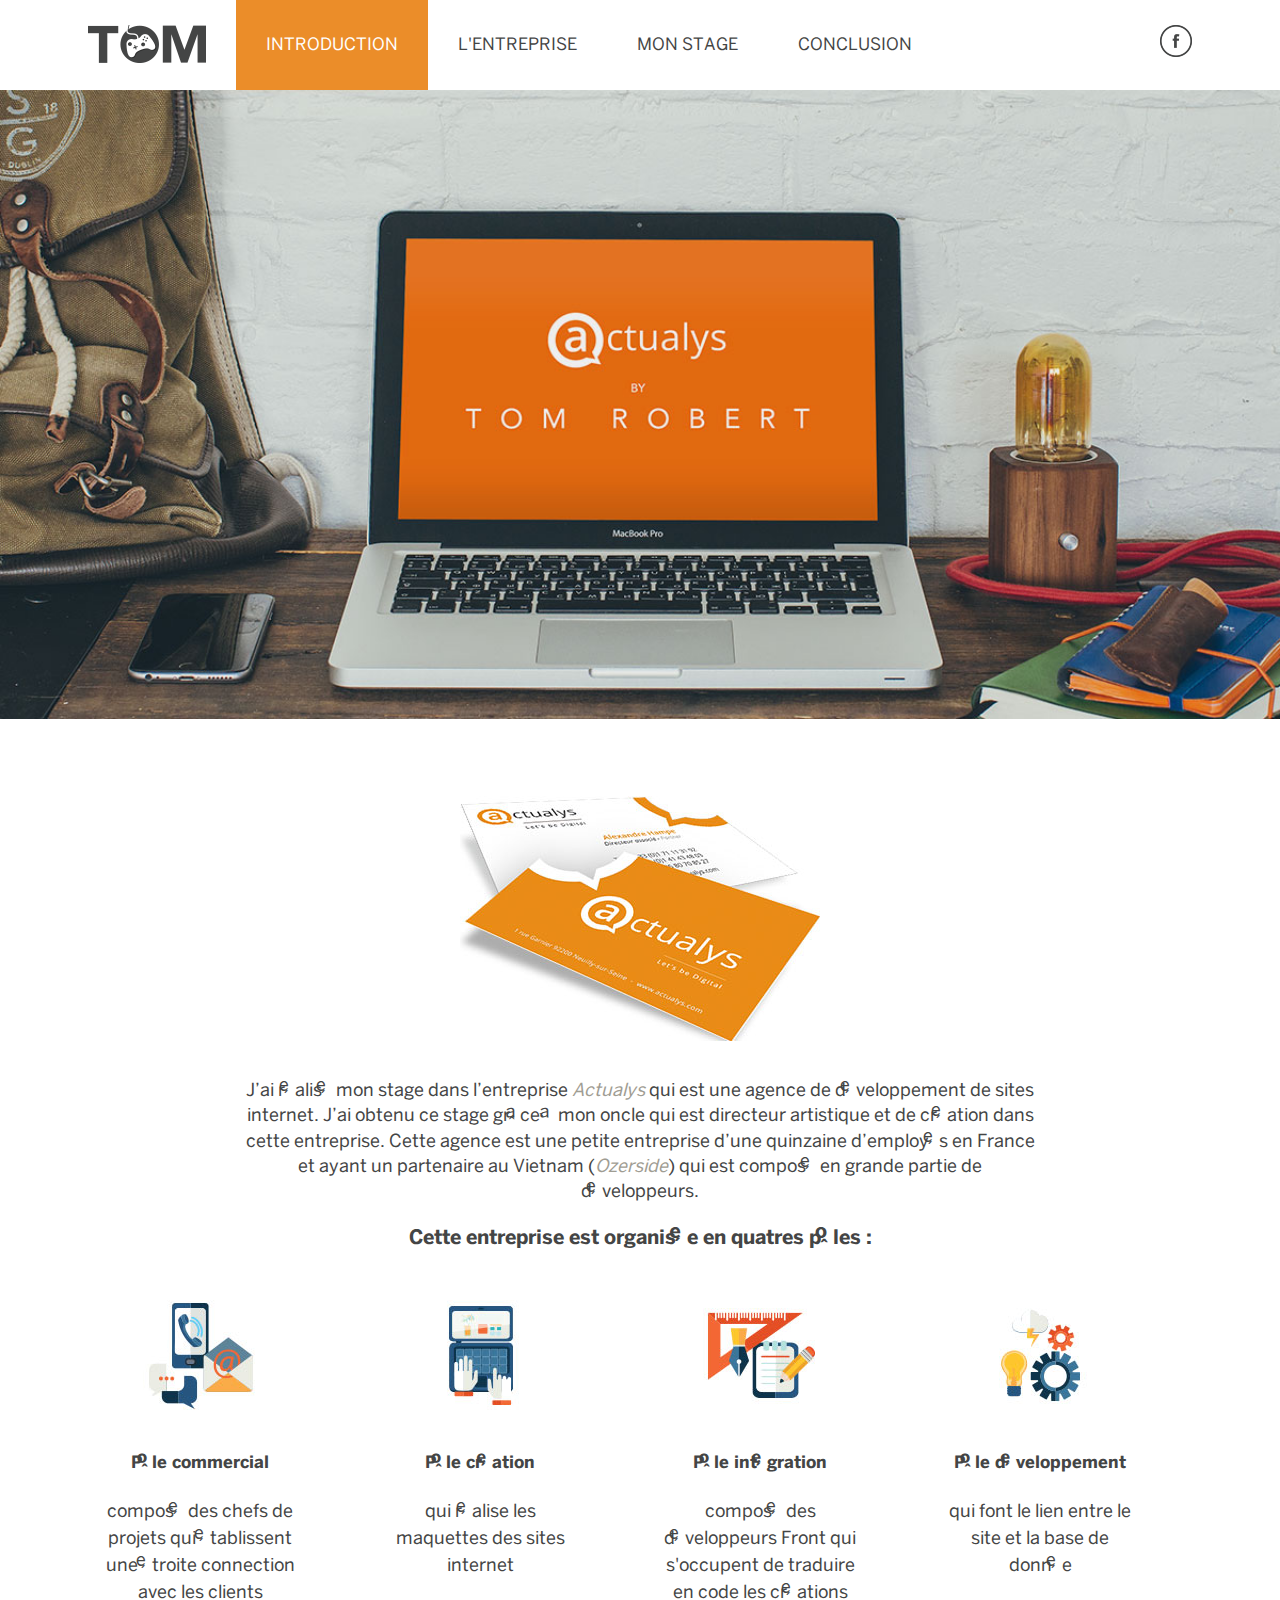
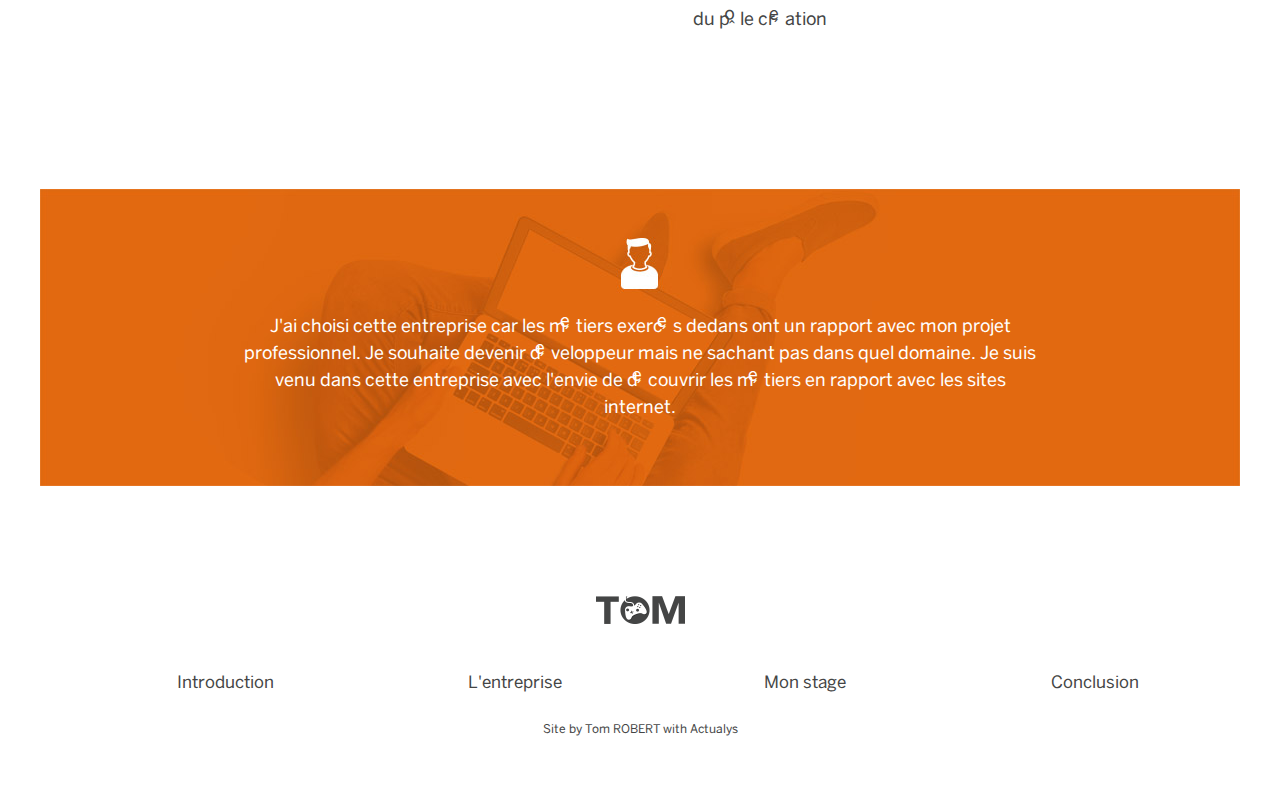
<file: index.html>
<!doctype html>
<html lang="fr">
	<head>
		<meta charset="utf-8">
		<meta name="viewport" content="width=device-width">
		<title>rapport de stage Tom</title>
		<link rel="stylesheet" href="CSS/style.css">
		<link rel="stylesheet" href="CSS/style-2.css">
	</head>
	<body>

		<!-- #header -->
		<header id="header">
			<div class="gabarit">
				<h1><a href ="index.html"><img src= "image/logo_site.png" alt"Tom"/></a></h1>
				<nav>
					<ul>
						<li class="actif"><a href="index.html">Introduction</a></li>
						<li><a href="entreprise.html">L'entreprise</a></li>
						<li><a href="stage.html">Mon stage</a></li>
						<li><a href="conclusion.html">Conclusion</a></li>
					</ul>
				</nav>

				<a href="https://www.facebook.com/profile.php?id=100007848557860" class="facebook"><img src="image/icone_facebook.png" alt"Facebook" /></a>
			</div>
		</header>
		<!-- fin #header -->

		<!-- #bandeau -->
		<figure id="bandeau">
			<div class="image"><img src= "image/vi_vitrine.jpg" alt""/></div>
		</figure>
		<!-- fin #bandeau -->

		<section id= "page">

			<article id ="sous-section">

				<section id="contenu">
					<div class= "image"><img src="image/carte-de-visite.jpg" alt""/></div>
					<p class= "centre">J’ai réalisé mon stage dans l’entreprise <a href="http://www.actualys.com"><em>Actualys</em></a> qui est une agence de développement de sites internet. J’ai obtenu ce stage grâce à mon oncle qui est directeur artistique et de création dans cette entreprise. Cette agence est une petite entreprise d’une quinzaine d’employés en France et ayant un partenaire au Vietnam (<a href="http://www.actualys.com"><em>Ozerside</em></a>) qui est composé en grande partie de développeurs.<p>

				</section>

				<h3>Cette entreprise est organisée en quatres pôles :</h3>
				<section id= "pole">

					<ul class="commerce">
						<li><img src="image/pole-commerce.jpg"/></li>
						<li><h4>Pôle commercial</h4></li>
						<li><p>composé des chefs de projets qui établissent une étroite connection avec les clients</p></li>
					</ul>
					<ul class= "crea">
						<li><img src="image/pole-créa.jpg"/></li>
						<li><h4>Pôle création</h4></li>
						<li><p>qui réalise les maquettes des sites internet</p></li>
					</ul>
					<ul class= "inte">
						<li><img src="image/pole-inté.jpg"/></li>
						<li><h4>Pôle intégration</h4></li>
						<li><p> composé des développeurs Front qui s'occupent de traduire en code les créations du pôle création</p></li>
					</ul>
					<ul class="dev">
						<li><img src="image/pole-dev.jpg"/></li>
						<li><h4>Pôle développement</h4></li>
						<li><p>qui font le lien entre le site et la base de donnée</p></li>
					</ul>

				</section>


				<section id= "image_fin">
					<p>
						J'ai choisi cette entreprise car les métiers exercés dedans ont un rapport avec mon projet professionnel. Je souhaite devenir développeur mais ne sachant pas dans quel domaine. Je suis venu dans cette entreprise avec l'envie de découvrir les métiers en rapport avec les sites internet.
					</p>
				</section>

				<footer id ="footer">


					<div class= "logo_footer"><a href ="index.html"><img src="image/logo_site-2.png" alt=""/></a></div>

					<ul>
						<li><a href="index.html">Introduction</a></li>
						<li><a href="entreprise.html">L'entreprise</a></li>
						<li><a href="stage.html">Mon stage</a></li>
						<li><a href="conclusion.html">Conclusion</a></li>
					</ul>

					<p>Site by Tom ROBERT with Actualys </p>


				</footer>

			</article>

		</section>





</body>
</file>
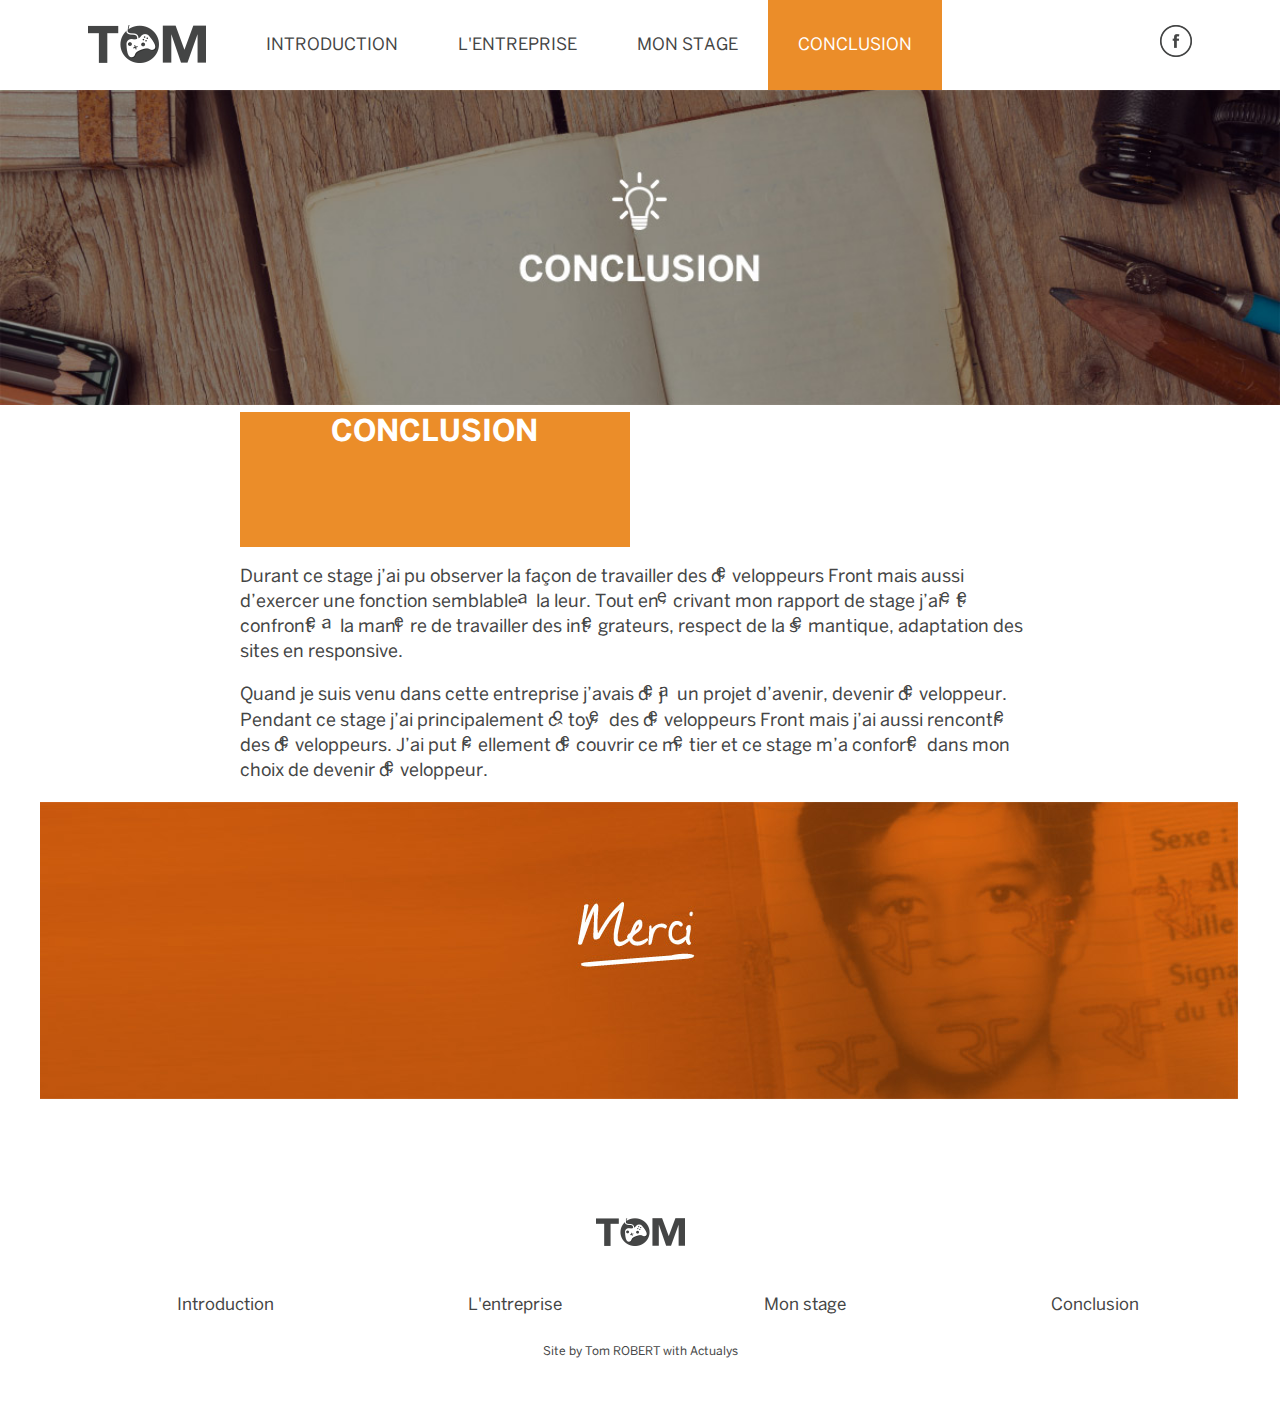
<file: conclusion.html>
<!doctype html>
<html lang="fr">
	<head>
		<meta charset="utf-8">
		<meta name="viewport" content="width=device-width">
		<title>Rapport de stage Tom</title>
		<link rel="stylesheet" href="CSS/style.css">
		<link rel="stylesheet" href="CSS/style-2.css">
	</head>

	<body>

		<!-- #header -->
		<header id="header">
			<div class="gabarit">
				<h1><a href="index.html"><img src= "image/logo_site.png" alt"Tom"/></a></h1>
				<nav>
					<ul>
						<li><a href="index.html">Introduction</a></li>
						<li><a href="entreprise.html">L'entreprise</a></li>
						<li><a href="stage.html">Mon stage</a></li>
						<li class="actif"><a href="conclusion.html">Conclusion</a></li>
					</ul>
				</nav>

				<a href="https://www.facebook.com/profile.php?id=100007848557860" class="facebook"><img src="image/icone_facebook.png" alt"Facebook" /></a>
			</div>
		</header>

		<section class= "img"><img src="image/visu-conclusion.jpg" alt "conclusion"/></section>

		<section id= "page">
		<section id="contenu">
		<section>
				<h3 class="h2">Conclusion</h3>

			<p class="conclusion">

				Durant ce stage j’ai pu observer la façon de travailler des développeurs Front mais aussi d’exercer une fonction semblable à la leur. Tout en écrivant mon rapport de stage j’ai été confronté à la manière de travailler des intégrateurs, respect de la sémantique, adaptation des sites en responsive.
			</p>
			<p class="conclusion">
				 Quand je suis venu dans cette entreprise j’avais déjà un projet d’avenir, devenir développeur. Pendant ce stage j’ai principalement côtoyé des développeurs Front mais j’ai aussi rencontré des développeurs. J’ai put réellement découvrir ce  métier et ce stage m’a conforté dans mon choix de devenir développeur.
			</p>
		</section>
		</section>

			<img src="image/image-finale.jpg">



			<footer id ="footer">


				<div class= "logo_footer"><a href ="index.html"><img src="image/logo_site-2.png" alt=""/></a></div>

				<ul>
					<li><a href="index.html">Introduction</a></li>
					<li><a href="entreprise.html">L'entreprise</a></li>
					<li><a href="stage.html">Mon stage</a></li>
					<li><a href="conclusion.html">Conclusion</a></li>
				</ul>

				<p>Site by Tom ROBERT with Actualys </p>


			</footer>

</body>
</file>
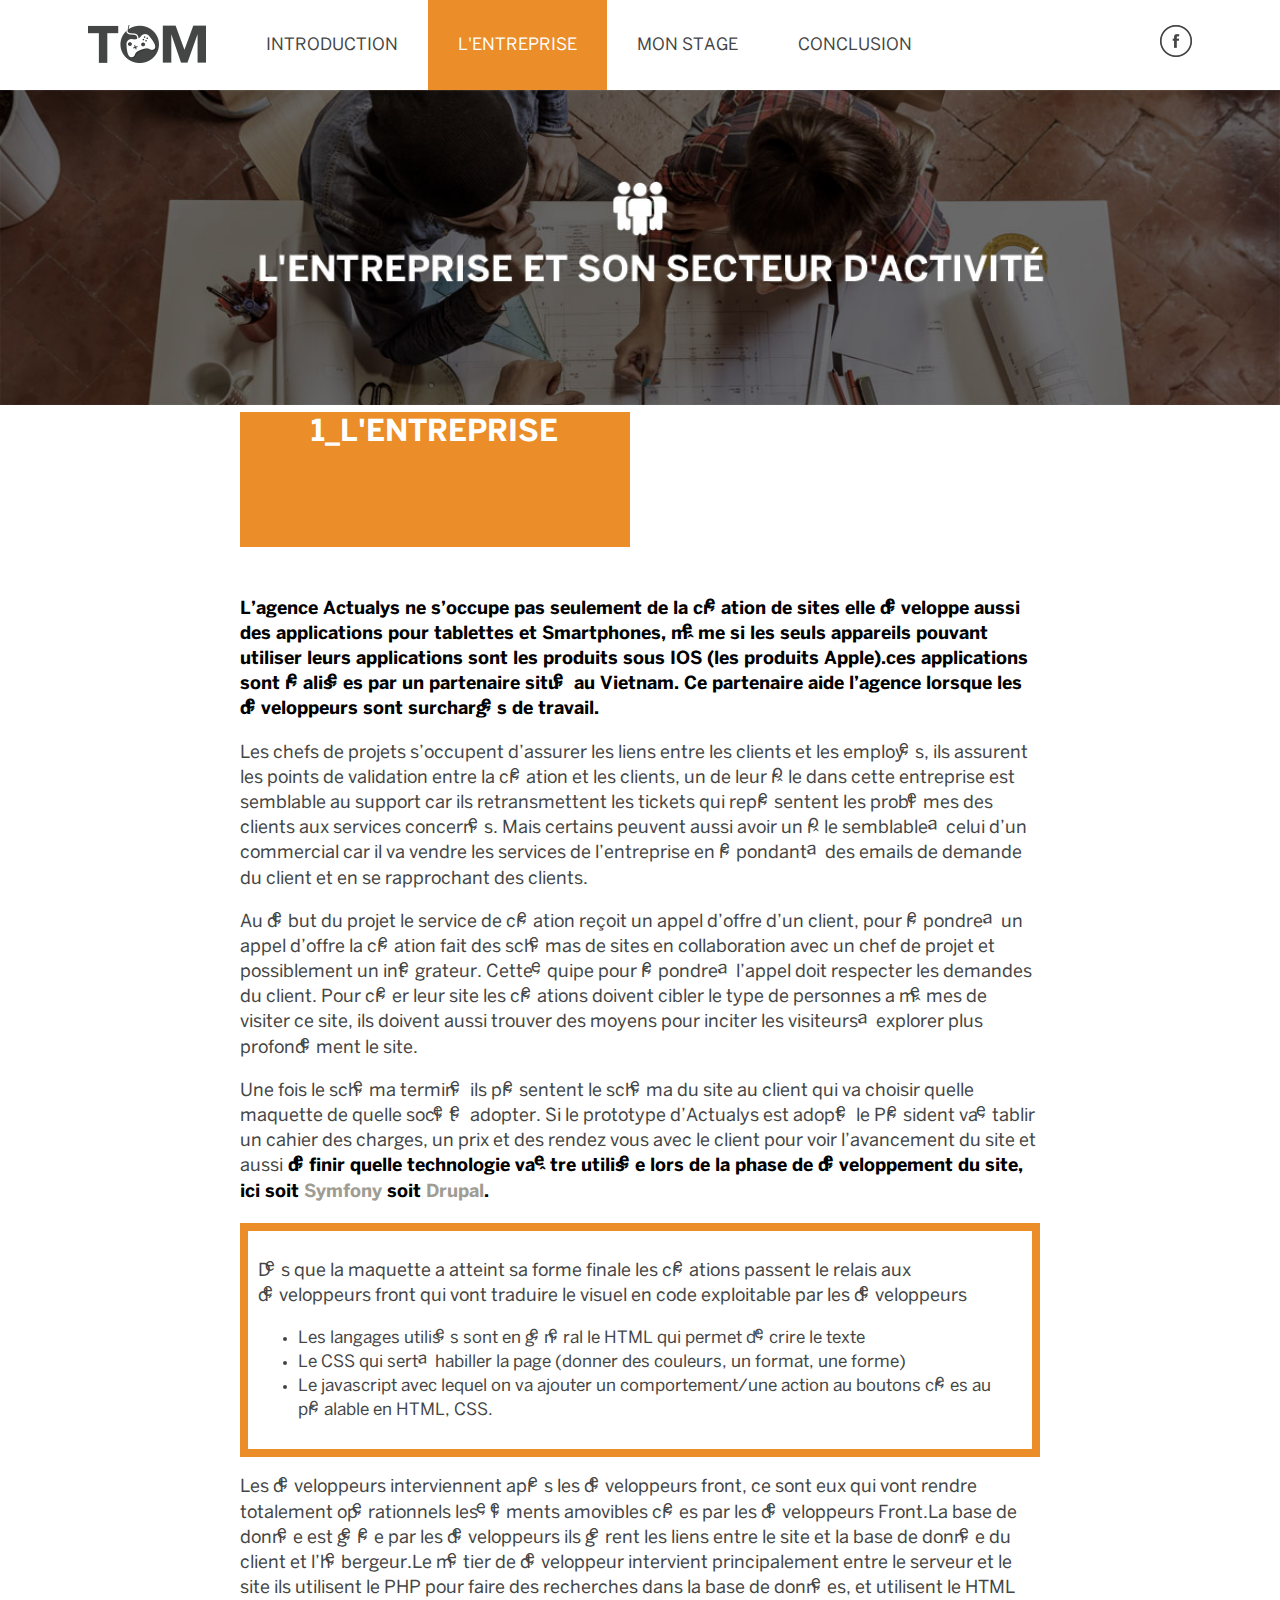
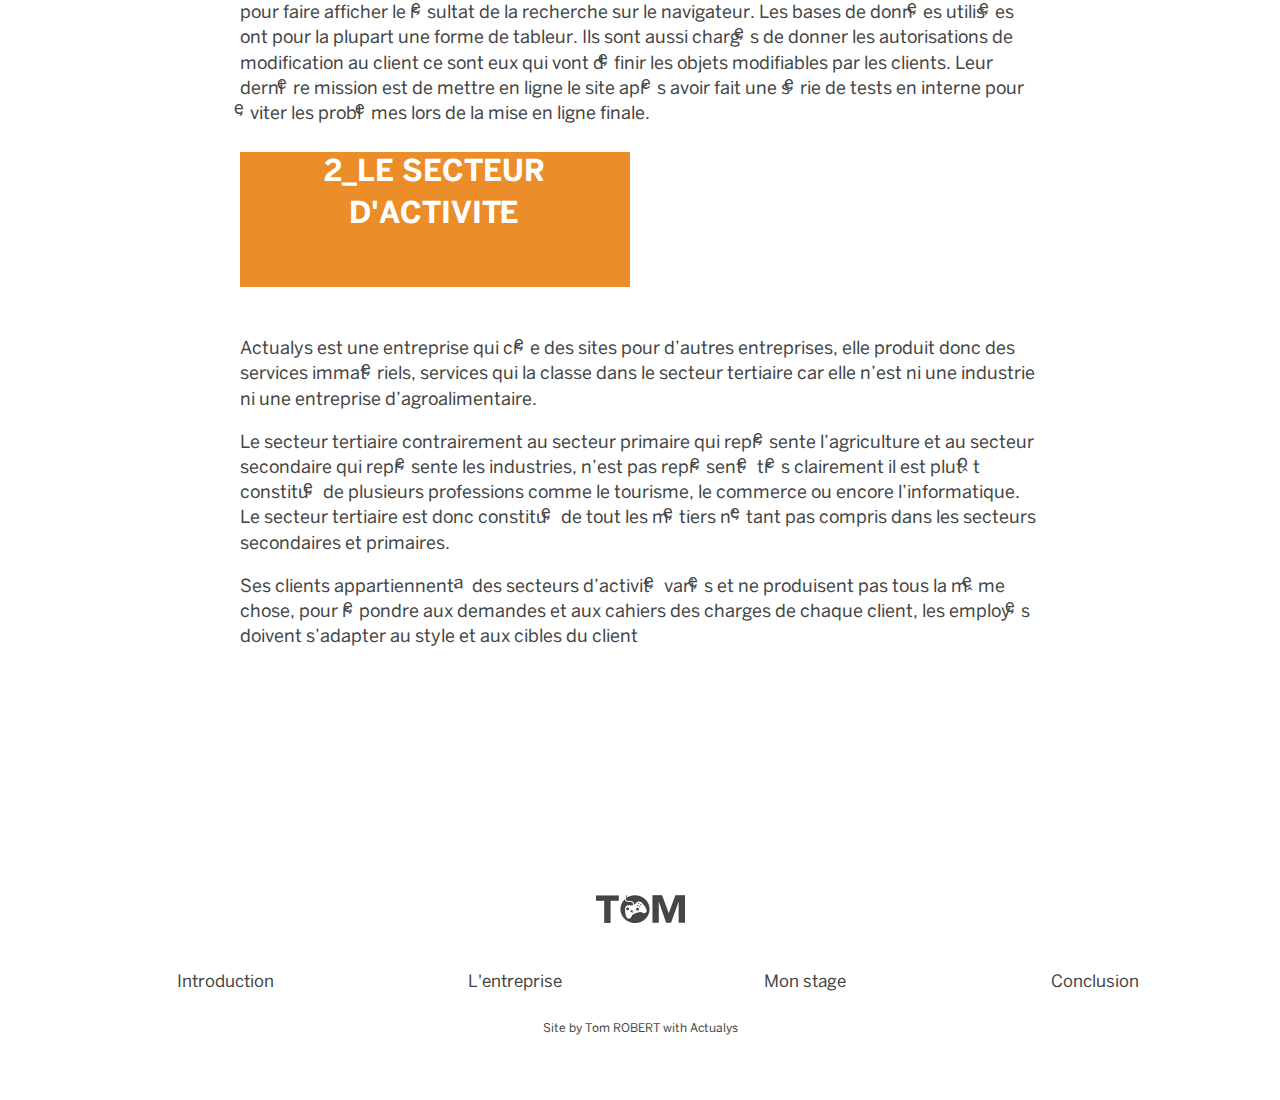
<file: entreprise.html>
<!doctype html>
	<html lang="fr">
		<head>
			<meta charset="utf-8">
			<meta name="viewport" content="width=device-width">
			<title>rapport de stage Tom</title>
			<link rel="stylesheet" href="CSS/style.css">
			<link rel="stylesheet" href="CSS/style-2.css">
		</head>

		<body>

			<!-- #header -->
			<header id="header">
				<div class="gabarit">
					<h1><a href="index.html"><img src= "image/logo_site.png" alt="Tom"/></a></h1>
					<nav>
						<ul>
							<li><a href="index.html">Introduction</a></li>
							<li class="actif"><a href="entreprise.html">L'entreprise</a></li>
							<li><a href="stage.html">Mon stage</a></li>
							<li><a href="conclusion.html">Conclusion</a></li>
						</ul>
					</nav>

					<a href="https://www.facebook.com/profile.php?id=100007848557860" class="facebook"><img src="image/icone_facebook.png" alt"Facebook" /></a>
				</div>
			</header>
			<section class="img"><img src= "image/Vitrine-2nd.jpg"></section>
			<section id= "page">
			<section id="contenu">
			<section id= "entreprise">
				<div id =" taille">
				<h3 class= "h2">1_L'entreprise</h3>



				<p class= "marge">
					<strong>L’agence Actualys ne s’occupe pas seulement de la création de sites elle développe aussi des applications pour tablettes et Smartphones, même si les seuls appareils pouvant utiliser leurs applications sont les produits sous IOS (les produits Apple).ces applications sont réalisées par un partenaire situé au Vietnam. Ce partenaire aide l’agence lorsque les développeurs sont surchargés de travail.</strong>
				</p>

				<p>
					Les chefs de projets s’occupent d’assurer les liens entre les clients et les employés, ils assurent les points de validation entre la création et les clients, un de leur rôle dans cette entreprise est semblable au support car ils retransmettent les tickets qui représentent les problèmes des clients aux services concernés. Mais certains peuvent aussi avoir un rôle semblable à celui d’un commercial car il va vendre les services de l’entreprise en répondant à des emails de demande du client et en se rapprochant des clients.
				</p>

				<p>
					Au début du projet le service de création reçoit un appel d’offre d’un client, pour répondre à un appel d’offre la création fait des schémas de sites en collaboration avec un chef de projet et possiblement un intégrateur. Cette équipe pour répondre à l’appel doit respecter les demandes du client. Pour créer leur site les créations doivent cibler le type de personnes a mêmes de visiter ce site, ils doivent aussi trouver des moyens pour inciter les visiteurs à explorer plus profondément le site.
				</p>

				<p>
					Une fois le schéma terminé ils présentent le schéma du site au client qui va choisir quelle maquette de quelle société adopter. Si le prototype d’Actualys est adopté le Président va établir un cahier des charges, un prix et des rendez vous avec le client pour voir l’avancement du site et aussi<strong> définir quelle technologie va être utilisée lors de la phase de développement du site, ici soit <a href=" https://symfony.com/">Symfony</a> soit<a href ="http://drupalfr.org/"> Drupal</a>.</strong>
				</p>

				<section class="cadre">

				<p> Dès que la maquette a atteint sa forme finale les créations passent le relais aux développeurs front qui vont traduire le visuel en code exploitable par les développeurs</p>

				<ul>
					<li>Les langages utilisés sont en général le HTML qui permet d'écrire le texte </li>
					<li>Le CSS qui sert à habiller la page (donner des couleurs, un format, une forme)</li>
					<li>Le javascript avec lequel on va ajouter un comportement/une action au boutons crées au préalable en HTML, CSS.</li>
				</ul>

				</section>

				<p class= "bottom">

					Les développeurs interviennent après les développeurs front, ce sont eux qui vont rendre totalement opérationnels les éléments amovibles crées par les développeurs Front.La base de donnée est gérée par les développeurs ils gèrent les liens entre le site et la base de donnée du client et l’hébergeur.Le métier de développeur intervient principalement entre le serveur et le site ils utilisent le PHP pour faire des recherches dans la base de données, et utilisent le HTML pour faire afficher le résultat de la recherche sur le navigateur. Les bases de données utilisées ont pour la plupart une forme de tableur. Ils sont aussi chargés de donner les autorisations de modification au client ce sont eux qui vont définir les objets modifiables par les clients. Leur dernière mission est de mettre en ligne  le site après avoir fait une série de tests en interne pour éviter les problèmes lors de la mise en ligne finale.
				</p>
		</section>
		<section id="secteur">

			<h3 class="h2">2_Le secteur d'activité</h3>

				<p class="marge">
					Actualys est une entreprise qui crée des sites pour d’autres entreprises, elle produit donc des services immatériels, services qui la classe dans le secteur tertiaire car elle n’est ni une industrie ni une entreprise d’agroalimentaire.
				</p>

				<p>
					Le secteur tertiaire contrairement au secteur primaire qui représente l’agriculture et au secteur secondaire qui représente les industries, n’est pas représenté très clairement il est plutôt constitué de plusieurs professions comme le tourisme, le commerce ou encore l’informatique. Le secteur tertiaire est donc constitué de tout les métiers n’étant pas compris dans les secteurs secondaires et primaires.
				</p>

				<p class="espace-footer">
					Ses clients appartiennent à des secteurs d’activité variés et ne produisent pas tous la même chose, pour répondre aux demandes et aux cahiers des charges de chaque client, les employés doivent s’adapter au style et aux cibles du client
				</p>
			</section>
		</section>

	<section id ="footer">

				<div class= "logo_footer"><a href ="index.html"><img src="image/logo_site-2.png" alt=""/></a></div>

				<ul>
					<li><a href="index.html">Introduction</a></li>
					<li><a href="entreprise.html">L'entreprise</a></li>
					<li><a href="stage.html">Mon stage</a></li>
					<li><a href="conclusion.html">Conclusion</a></li>
				</ul>

				<p>Site by Tom ROBERT with Actualys </p>


			</section>
</body>
</file>
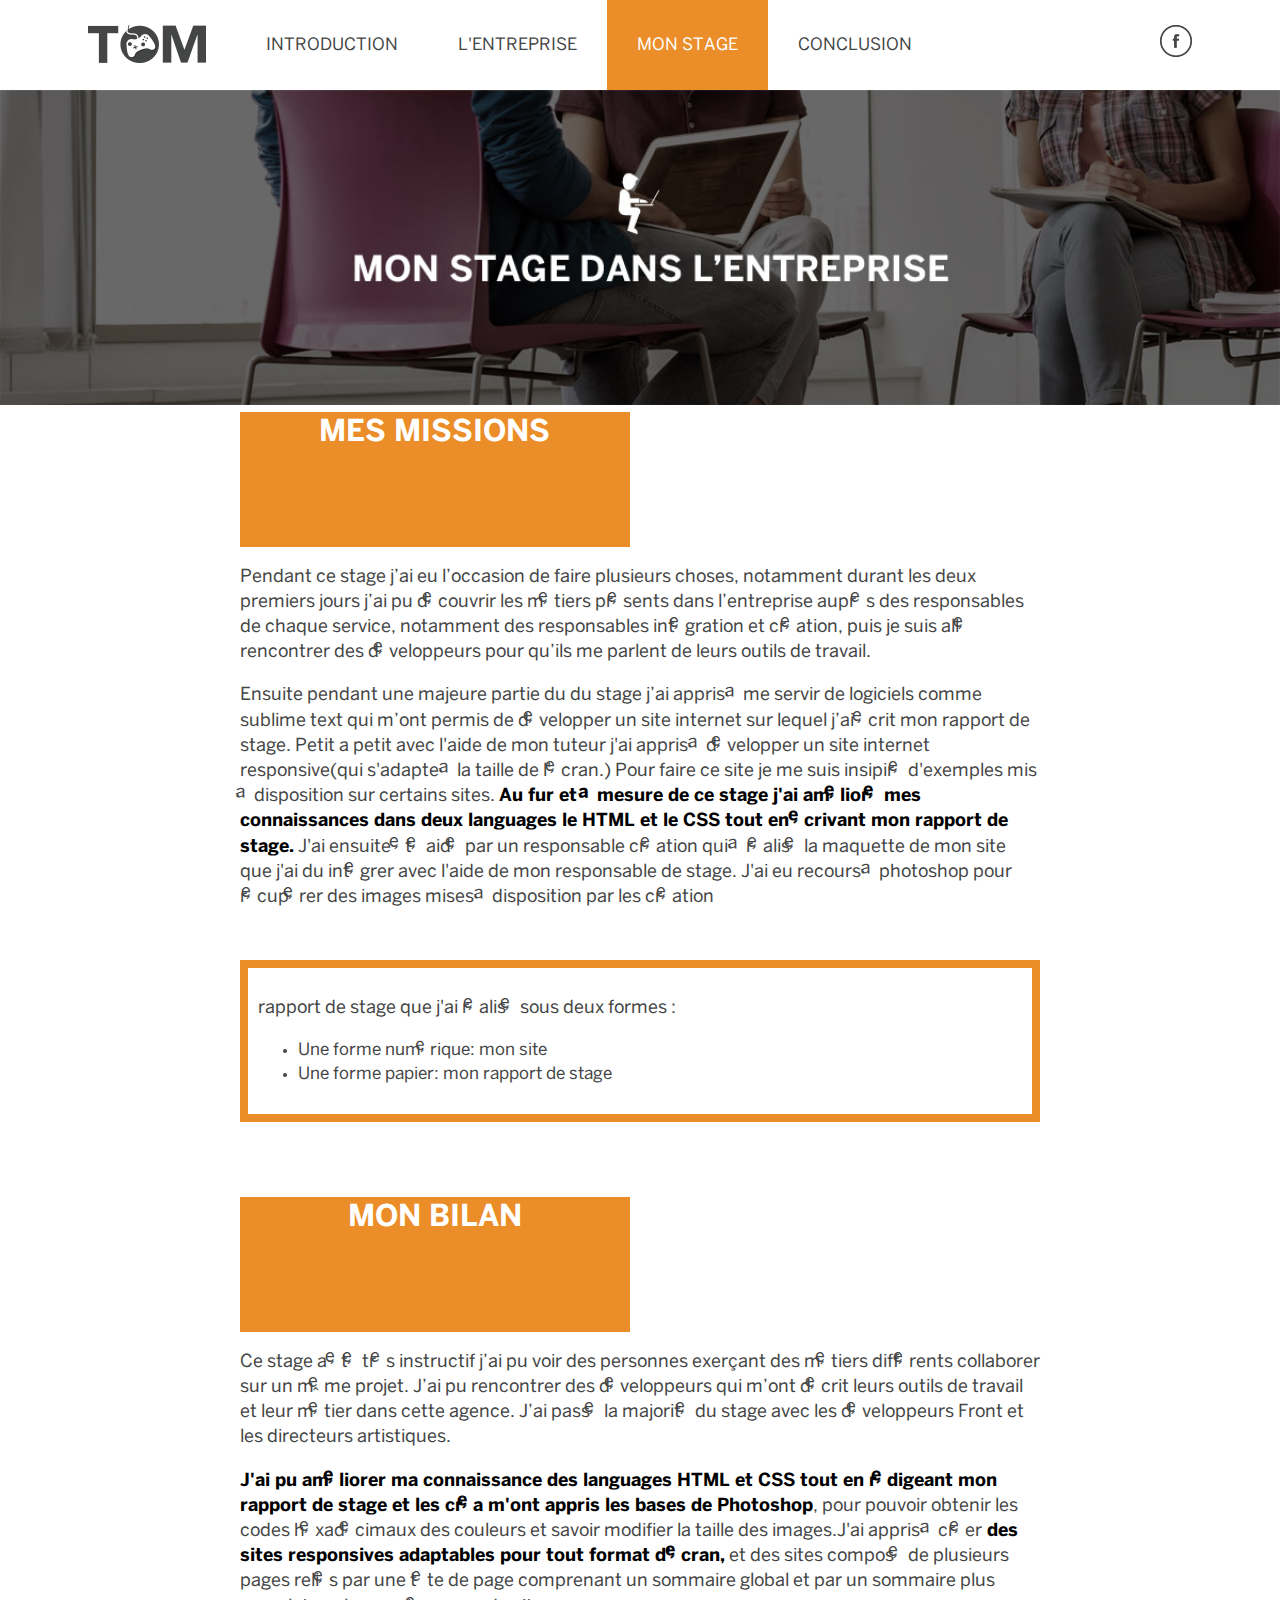
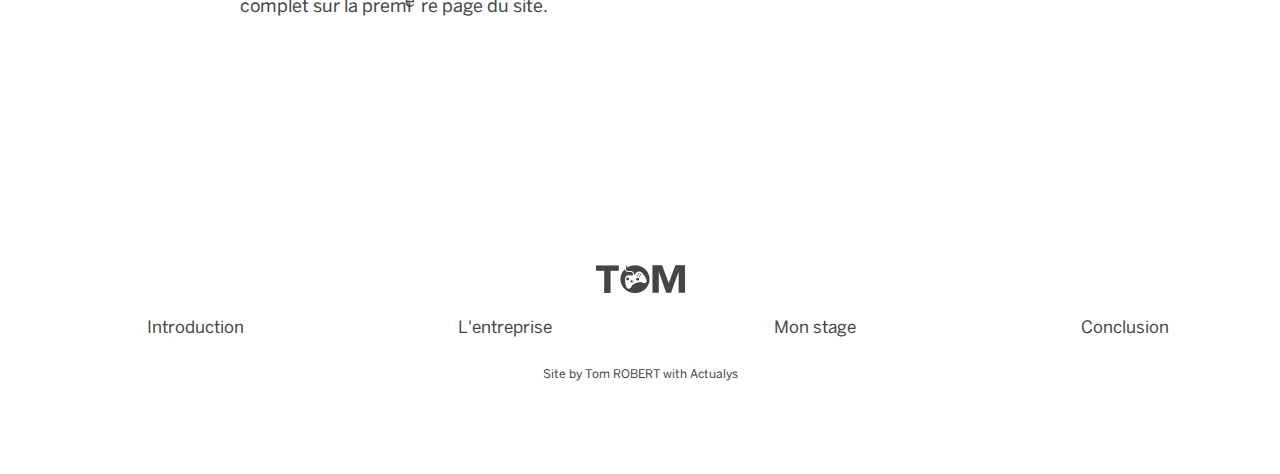
<file: stage.html>
<!doctype html>
<html lang="fr">
	<head>
		<meta charset="utf-8">
		<meta name="viewport" content="width=device-width">
		<title>rapport de stage Tom</title>
		<link rel="stylesheet" href="CSS/style.css">
		<link rel="stylesheet" href="CSS/style-2.css">
	</head>

	<body>

		<!-- #header -->
		<header id="header">
			<div class="gabarit">
				<h1><a href="index.html"><img src= "image/logo_site.png" alt"Tom"/></a></h1>
				<nav>
					<ul>
						<li><a href="index.html">Introduction</a></li>
						<li><a href="entreprise.html">L'entreprise</a></li>
						<li class="actif"><a href="stage.html">Mon stage</a></li>
						<li><a href="conclusion.html">Conclusion</a></li>
					</ul>
				</nav>

				<a href="https://www.facebook.com/profile.php?id=100007848557860" class="facebook"><img src="image/icone_facebook.png" alt"Facebook" /></a>
			</div>
		</header>

		<section class="img"><img src="image/visu-stagejpg.jpg"></section>
		<section id= "page">

				<section id="contenu">


				<h3 class="h2">Mes missions</h3>

				<p>
					Pendant ce stage j’ai eu l’occasion de faire plusieurs choses, notamment durant les deux premiers jours j’ai pu découvrir les métiers présents dans l’entreprise auprès des responsables de chaque service, notamment des responsables intégration et création, puis je suis allé rencontrer des développeurs pour qu’ils me parlent de leurs outils de travail.
				</p>

				<p>
					Ensuite pendant une majeure partie du du stage j’ai appris à me servir de logiciels comme sublime text qui m’ont permis de développer un site internet sur lequel j’ai écrit mon rapport de stage. Petit a petit avec l'aide de mon tuteur j'ai appris à développer un site internet responsive(qui s'adapte à la taille de l'écran.) Pour faire ce site je me suis insipiré d'exemples mis à disposition sur certains sites.
					<strong>Au fur et à mesure de ce stage j'ai amélioré mes connaissances dans deux languages le HTML et le CSS tout en écrivant mon rapport de stage.</strong> J'ai ensuite été aidé par un responsable création qui à réalisé la maquette de mon site que j'ai du intégrer avec l'aide de mon responsable de stage. J'ai eu recours à photoshop pour récupérer des images mises à disposition par les création
				</p>
				<section class="margin">
				<section class="cadre">

					<p>rapport de stage que j'ai réalisé sous deux formes :</p>

					<ul>
						<li>Une forme numérique: mon site</li>
						<li>Une forme papier: mon rapport de stage </li>
					</ul>

				</section>
				</section>


				<h3 class= "h2">Mon bilan</h3>

					<p>
						Ce stage a été très instructif j’ai pu voir des personnes exerçant des métiers différents collaborer sur un même projet. J’ai pu rencontrer des développeurs qui m’ont décrit leurs outils de travail et leur métier dans cette agence. J’ai passé la majorité du stage avec les développeurs Front et les directeurs artistiques.
					</p>
					<p class="espace-footer">
						<strong>J'ai pu améliorer ma connaissance des languages HTML et CSS tout en rédigeant mon rapport de stage et les créa m'ont appris les bases de Photoshop</strong>, pour pouvoir obtenir les codes héxadécimaux des couleurs et savoir modifier la taille des images.J'ai appris à créer<strong> des sites responsives adaptables pour tout format d'écran,</strong> et des sites composé de plusieurs pages reliés par une tète de page comprenant un sommaire global et par un sommaire plus complet sur la première page du site.
					</p>
				</section>
			</section>

			<section id ="footer">
				<div class="logo_footer">
				<a href ="index.html"><img src="image/logo_site-2.png" alt=""/></a>
				<div>
				<ul>
					<li><a href="index.html">Introduction</a></li>
					<li><a href="entreprise.html">L'entreprise</a></li>
					<li><a href="stage.html">Mon stage</a></li>
					<li><a href="conclusion.html">Conclusion</a></li>
				</ul>

				<p>Site by Tom ROBERT with Actualys </p>


			</section>

</body>
</file>
<file: CSS/style-2.css>
.h2
{
	background-color: #eb8d29;
	display: block;
	width: 390px;
	height: 135px;
	color: #fff;
	text-transform: uppercase;
	font-size: 30px;
	margin: 0px;
	text-align: center;
}

p
{
	font-size: 18px;
}
strong
{
	color: #000
}

.img img
{
	height: 100%;
	width:100%;
}

ul
{
	font-size: 17px;
}




.cadre
{
	border: 8px solid #eb8d29;
	padding: 10px;
}

.marge
{
	margin-top: 50px
}

.bottom
{
	margin-bottom: 25px
}
.espace-footer
{
	margin-bottom:135px;
}
.margin
{
	margin-top: 50px;
	margin-bottom: 75px
}

#contenu
{
	width: 66.67%;
	margin: 0px auto;
}

#image_fin
{
	font-size: 17px;
	text-align: center;
	background: #e26910 url(../image/bandeau.jpg) 50% 0 no-repeat;
	color: #FFF;
	margin:0;
	height: 297px;
	line-height: 1.5;
}

#image_fin p
{
	width: 66.67%;
	margin: 0 auto;
	padding: 125px 0 0;
}


@media screen and (max-width: 1024px)
{
	.h2
	{
		background-color: #eb8d29;
		font-size: 20px
	}

	p
	{
		font-size: 16px;
	}

	.cadre li
	{
		font-size: 14px
	}

}

@media screen and (max-width: 768px)
{
.h2
	{
		font-size: 15px;
		width: auto;
		height: 60px;
		background-color: #eb8d29;
	}
	p
	{
		/*padding-left: 15px;*/
		font-size: 15px;
	}
	#contenu
	{
		width: 100%;
	}
	#image_fin p
	{
		width: 100%;
		height:auto;

	}

}
</file>
<file: CSS/style.css>
@import "normalize.css";
@import "fonts.css";
@import "taille.css";
@import  "style-2.css";
/**
 * ELEMENTS GENERIQUES
 ****************************************************/
body
{
	background: #fff;
	color: #444545;
	font-size: 15px;
	font-family: BentonSans-Regular, Helvetica, sans-serif;
	line-height: 1.4;

}

a
{
	color: #444545;
	text-decoration: none;
}

a:hover,
a:focus
{
	text-decoration: underline;
}

figure
{
	margin: 0;
}

img
{
	max-width: 100%;
}

.gabarit
{
	margin: 0 auto;
	width: 1144px;
}

h1, h2, h3, h4, h5, h6, strong
{

	font-family: BentonSans-Bold, Helvetica, sans-serif;
	font-weight: normal;
}

/**
 * HEADER
 ****************************************************/
#header
{
	overflow: hidden;
}

#header h1,
#header nav
{
	float: left;
}


/* Logo */
#header h1
{
	margin: 25px 30px 0 20px;
}

/* Navigation */
#header nav
{
	font-size: 14px;
	text-transform: uppercase;
}

#header nav ul
{
	list-style: none;
	margin: 0;
	padding: 0;
}

#header nav li
{
	float: left;
}

#header nav a
{
	background: #fff;
	display: block;
	line-height: 90px;
	padding: 0 30px;
}

#header nav a:hover,
#header nav a:focus
{
	background: #bab6b6;
	text-decoration: none;
}


#header nav .actif a
{
	background: #eb8d29;
	color: #fff;
}

/* Facebook */
#header .facebook
{
	float: right;
	margin: 25px 20px 0 0;
}
/* bandeau*/

#bandeau img
{
	width: 100%;
	height: 100%
}
/*
PAGE********************************************************************************/
#page
{
	margin:0px auto;
	width: 1200px;
	font-size: 17px;

}


#sous-section
{
	text-align: center;
}

/* Contenu
********************************************
*/
 #contenu .image
{
	margin-top: 70px;
	text-align: center;
	padding-bottom: 30px
}


#contenu a
{
	text-decoration: none;
	color: #9f9d93
}

#contenu a:hover
 {
 	text-decoration: underline;
 }

#contenu .centre
{
	text-align: center;
	margin:0px;
}
/*
POLES*****************************************************************************/
#pole
{
	overflow: hidden;
}
#pole p
{
	display: inline-block;
	width:195px;
	text-align: center;
	margin: 0
}
#pole h4
{
	display: inline-block;
}
#pole img
{
	margin: 10px
}
#pole ul
{
	list-style:none;
	float: left;
	width:20%;
	margin-bottom: 155px
}
#pole li
{
	line-height: 1.5
}
/*
FOOTER
*****************************************************************************************************************************************/
#footer
{
	overflow: hidden;
	text-align: center;
}

#footer .logo_footer
{
	margin-top: 110px;
	margin-bottom: 40px
}

#footer ul
{
	list-style: none;
}

#footer li
{
	float: left;
	width: 25%;
	text-align:center;
}
#footer p
{
	padding: 50px;
	font-size: 12px;
	text-align: center;
}


/*
RESPONSIVE
******************************************************************************************************************************************************************/



/* Petit écran de bureau - Tablette paysage */
@media screen and (max-width: 1200px)
{
	.gabarit
	{
		width: 960px;
	}
	#page
	{
		width: 960px
	}

}

/* Tablette portrait */
@media screen and (max-width: 1024px)
{
	.gabarit
	{
		width: 740px;
	}
	#page
	{
		width: 740px;
	}

	#header nav ul
	{
		font-size: 12px;

	}


	#header nav li
	{

		line-height: 1.4;
		width: 25%;
	}

	#header nav li
	{
		width: auto;
	}

	#header nav a
	{
		padding: 0 20px;
	}

	#pole ul
	{
		float: none;
		width:auto;
		padding: 0;
	}

}
/* Mobile */
@media screen and (max-width: 768px)
{
	.gabarit
	{
		width: auto;
	}
	#page
	{
		width: auto;
		padding: 0 10px;
	}

	#header nav a
	{
		padding: 0 10px;
		line-height: 75px;

	}
	#header h1
	{
		text-align: center;
		float: none;
	}
	#header .facebook
	{
		margin: 20px 10px 0px 0;
	}

	#footer li
	{
		float:none;
		display: inline
	}

	#footer li
	{
		margin: 0px 25px 0px 0px;
		line-height: 1.6
	}

	#header nav li
	{
		float:none;

	}

	#header nav
	{
		float: none;
		text-align: center;
	}

	#pole
	{
		margin-bottom: 50px;
	}

	#pole ul
	{
		margin: 0;
	}

	#pole ul + ul
	{
		padding-top: 20px;
		margin-top: 20px;
		border-top: 1px solid #ccc;
	}
}
</file>
